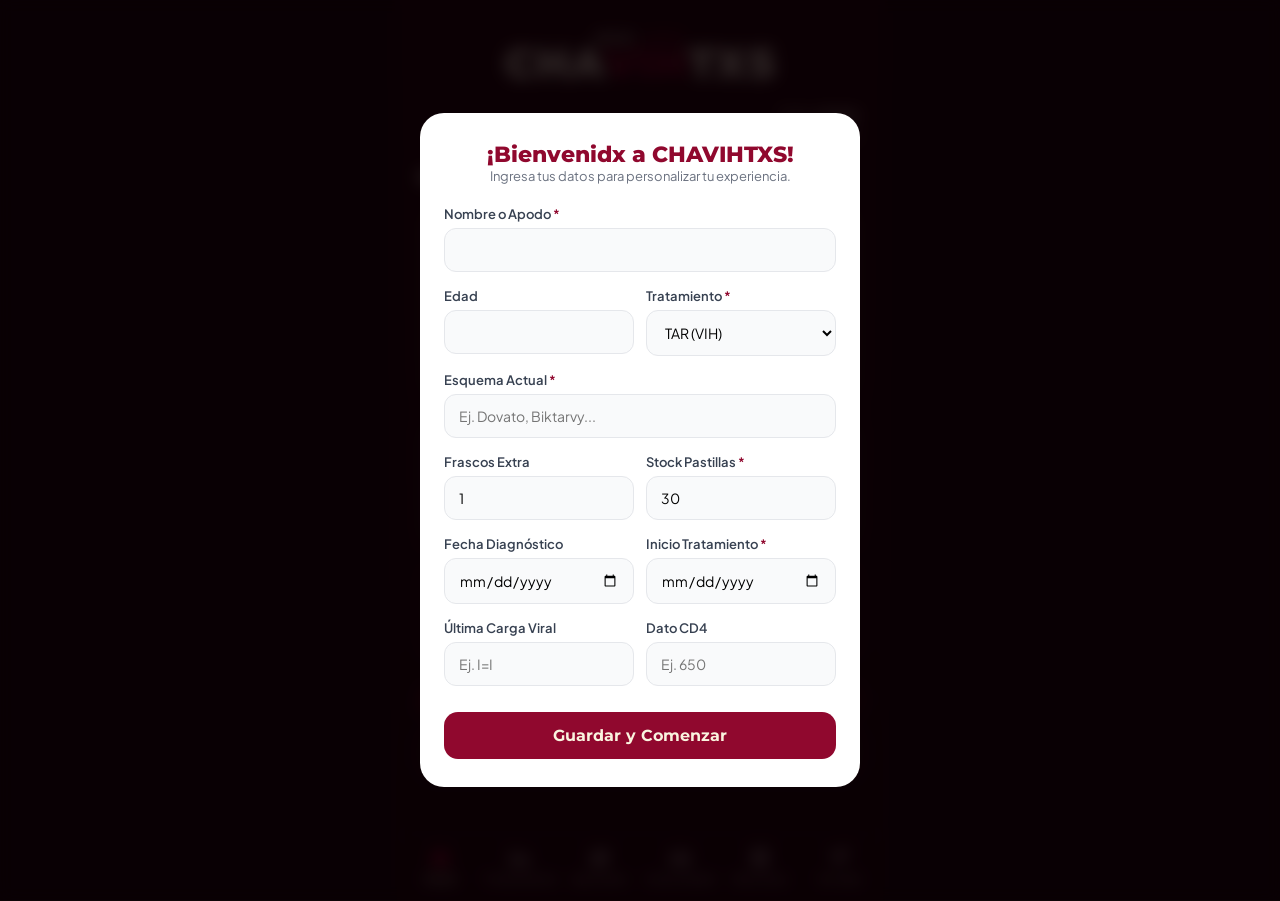
<file: index.html>
<!DOCTYPE html>
<html lang="es">
<head>
  <meta charset="UTF-8">
  <meta name="viewport" content="width=device-width, initial-scale=1.0, maximum-scale=1.0, user-scalable=no">
  <title>CHAVIHTXS - PWA</title>
  <meta name="theme-color" content="#120206">
  <link rel="manifest" href="manifest.json">
 
  <!-- Estilos e Iconos -->
  <link rel="preconnect" href="https://fonts.googleapis.com">
  <link rel="preconnect" href="https://fonts.gstatic.com" crossorigin>
  <link href="https://fonts.googleapis.com/css2?family=Montserrat:ital,wght@0,300;0,400;0,600;0,800;0,900;1,800&family=Plus+Jakarta+Sans:wght@400;500;600;700&display=swap" rel="stylesheet">
  <link rel="stylesheet" href="https://cdnjs.cloudflare.com/ajax/libs/font-awesome/6.5.1/css/all.min.css">
  <link rel="stylesheet" href="styles.css">
  <!-- Iconos para navegador e iOS -->
  <link rel="icon" type="image/png" sizes="192x192" href="icon-192.png">
  <link rel="apple-touch-icon" href="icon-192.png">
</head>
<body>

  <div id="app-container" style="position: relative;">

    <!-- HEADER INSTITUCIONAL (Fijo) -->
    <header class="brand-header">
      <div class="sub-brand"><span class="deo">DEO</span> <span class="arm">ARM</span></div>
      <div class="main-brand"><span class="cha">CHA</span><span class="vih">VIH</span><span class="txs">TXS</span></div>
    </header>

    <!-- MÓDULO 1: SALUD / INICIO -->
    <section id="view-module1" class="page-view active">
      <div class="user-greeting">
        Hola, <strong id="user-nickname-display">amiga</strong>.<br>
        Este es tu resumen de Salud hasta hoy.
      </div>

      <h1 class="section-title" id="treatment-title-display">MI TAR</h1>

      <div class="status-card">
        <div class="status-badge" id="status-badge">
          <i class="fa-solid fa-shield-halved"></i>
          <span id="status-badge-text">STATUS I=I</span>
        </div>
        <p class="status-description" id="status-desc-text">
          Carga viral Indetectable. ¡Indetectable es Igual a Intransmisible! Vas en excelente camino.
        </p>

        <div class="streak-bar">
          <span class="label"><i class="fa-solid fa-fire" style="color: #f59e0b;"></i> Racha:</span>
          <span class="val" id="streak-time-display">0 días</span>
        </div>
      </div>

      <!-- CONTENEDOR DE RESCATE DE RACHA (Oculto por defecto) -->
<div id="streak-rescue-container" style="display: none; margin-top: 20px;">
  <!-- Aquí se dibujará la viborita cuando se rompa la racha -->
</div>

      <div class="grid-two-cards">
        <div class="info-box">
          <div class="box-title">
            <span>Esquema Actual</span>
          <button class="btn-icon" onclick="promptUpdatePills()"><i class="fa-solid fa-pen"></i></button>
        </div>
        <div class="box-value" id="stock-count-display">30</div>
        <div class="box-unit" id="med-name-display">Pastillas en Stock</div>
      </div>

        <div class="info-box">
          <div class="box-title">
            <span>CD4</span>
            <button class="btn-icon" onclick="promptUpdateCD4()"><i class="fa-solid fa-pen"></i></button>
          </div>
          <div class="box-value" id="cd4-display">--</div>
          <div class="box-unit">cel/mm³</div>
        </div>
      </div>

      <div class="action-container">
        <button class="btn-dosis" id="btn-dosis" onclick="markDoseTaken()">
          <i class="fa-solid fa-check-circle" id="btn-dosis-text-icon"></i>
          <span id="btn-dosis-text">DOSIS LISTA</span>
        </button>
        <div class="action-legend">¿ya tomaste tu pastilla?</div>
      </div>

      <!-- PRÓXIMAS CITAS MÉDICAS -->
      <div class="flex-between" style="margin-bottom: 12px;">
        <div class="section-title" style="margin-bottom:0;"><i class="fa-solid fa-user-doctor" style="color: var(--cochineal);"></i> Próxima Cita Médica</div>
        <button class="btn-inv" style="padding: 6px 12px;" onclick="addMedicalAppointment()"><i class="fa-solid fa-plus"></i> Añadir</button>
      </div>
      <div class="card-box" id="medical-list-container">
        <p class="text-gray-12">No tienes citas médicas programadas.</p>
      </div>
    </section>

    <!-- MÓDULO 2: MI TRATAMIENTO -->
    <section id="view-module2" class="page-view">
      <div class="section-title"><i class="fa-solid fa-clock" style="color: var(--cochineal);"></i> Próxima toma</div>
      <div class="card-box">
        <div class="flex-between">
        <div>
          <div class="text-bold-16" id="mod2-med-name">Dovato</div>
          <div class="text-gray-12">Tomar 1 tableta diaria de TAR</div>
        </div>
        <div class="time-badge" onclick="editDoseTime()">
          <i class="fa-solid fa-pen" style="font-size: 11px;"></i>
          <span id="mod2-dose-time">09:00 AM</span>
        </div>
      </div>
      <button onclick="downloadDoseCalendarEvent()" class="btn-inv" style="width: 100%; margin-top: 14px; justify-content: center; gap: 8px;">
        <i class="fa-solid fa-calendar-plus" style="color: var(--cream);"></i> Sincronizar alarma diaria en mi calendario
      </button>
    </div>

      <div class="section-title"><i class="fa-solid fa-clipboard-question" style="color: var(--cochineal);"></i> Notas para tu consulta</div>
        <div class="card-box">
        <p class="text-gray-12" style="margin-bottom: 10px;">Apunta dudas o síntomas para tu médickx.</p>
  
  <!-- Campo de texto y botón añadir -->
      <div style="display: flex; gap: 8px; margin-bottom: 12px;">
        <input type="text" id="consultation-note-input" placeholder="Ej. Síntomas leves, dudas..." style="flex: 1; padding: 8px 10px; border-radius: 8px; border: 1px solid rgba(255,255,255,0.1); background: rgba(0,0,0,0.2); color: #fff;">
        <button class="btn-inv" onclick="addConsultationNote()" style="padding: 6px 12px;">
        <i class="fa-solid fa-plus"></i>
        </button>
  </div>

  <!-- Contenedor donde se listarán las notas con su bote de basura -->
  <div id="notes-list-container"></div>
</div>

      <div class="section-title"><i class="fa-solid fa-boxes-stacked" style="color: var(--cochineal);"></i> Inventario</div>
      <div class="card-box">
        <div class="inventory-stats">
          <div class="stat-item">
            <div class="stat-val" id="count-bottles">1</div>
            <div class="stat-lbl">Frasco(s) Extra</div>
          </div>
          <div class="stat-item">
            <div class="stat-val" id="count-pills">30</div>
            <div class="stat-lbl">Pastillas Frasco Actual</div>
          </div>
        </div>
        <div style="display: flex; gap: 10px;">
          <button class="btn-inv" onclick="addFullBottle()"><i class="fa-solid fa-plus"></i> +1 Frasco</button>
          <!-- Se asignó ID limpio para controlar el reset de pastillas vía JS -->
          <button class="btn-inv" id="btn-reset-pills"><i class="fa-solid fa-rotate-left"></i> Reset Pastillas</button>
        </div>

        <div class="alert-empty-bottle" id="empty-bottle-alert">
          <p class="alert-title"><i class="fa-solid fa-triangle-exclamation"></i> ¡Frasco sin pastillas!</p>
          <button class="btn-alert" onclick="openNewBottle()">Abrir nuevo frasco (30 pastillas)</button>
        </div>
      </div>

      <!-- CITAS DE RESURTIDO / RE-STOCK -->
      <div class="flex-between" style="margin-bottom: 12px;">
        <div class="section-title" style="margin-bottom:0;"><i class="fa-solid fa-truck-medical" style="color: var(--cochineal);"></i> Citas de Resurtido</div>
        <button class="btn-inv" style="padding: 6px 12px;" onclick="addRefillAppointment()"><i class="fa-solid fa-plus"></i> Añadir</button>
      </div>
      <div class="card-box" id="refill-list-container">
        <p class="text-gray-12">No tienes citas de resurtido registradas.</p>
      </div>

    <!-- === SECCIÓN DE TRATAMIENTOS TEMPORALES (RECETA) === -->
<div class="flex-between" style="margin-top: 24px; margin-bottom: 12px;">
  <div class="section-title" style="margin-bottom:0;"><i class="fa-solid fa-pills" style="color: var(--cochineal);"></i> Tratamientos Temporales</div>
  <button class="btn-inv" style="padding: 6px 12px;" onclick="openTempRecipeModal()">
    <i class="fa-solid fa-plus"></i> Añadir Tratamiento
  </button>
</div>

<!-- Contenedor donde se dibuja el calendario de días y pastillas -->
<div class="card-box" id="temp-recipe-calendar-container">
  <p class="text-gray-12">No hay tratamientos temporales activos.</p>
</div>

  </section>
    

    <!-- MÓDULO 3: APRENDER -->
    <section id="view-module3" class="page-view">
      <div class="section-title"><i class="fa-solid fa-graduation-cap" style="color: var(--cochineal);"></i> Espacio de Apoyo & Aprendizaje</div>
      <p class="text-gray-12" style="margin-bottom: 20px;">Información clara, sin estigmas y acompañada por nuestros personajes de apoyo.</p>
      
      <!-- BANNER A SITIO WEB COMPLETO EN MÓDULO APRENDER -->
      <a href="https://chavitxscontactoficial-dot.github.io/chavitxs-website/" target="_blank" class="card-link-banner">
        <div class="banner-icon-box">
        <i class="fa-solid fa-book-open-reader"></i>
        </div>
        <div class="banner-content">
        <div class="banner-title">MÁS INFORMACIÓN & GUÍAS</div>
        <div class="banner-sub">
        Visita nuestro sitio web oficial para consultar artículos, recursos completos y guías detalladas sin estigmas.
        </div>
        </div>
        <div class="banner-arrow">
        <i class="fa-solid fa-chevron-right"></i>
        </div>
      </a>

      <!-- SECCIÓN 1: DIAGNÓSTICO RECIENTE -->
      <div class="learn-category-card">
        <div class="mascot-header">
          <div class="mascot-avatar">🩺✨</div>
          <div>
            <h3 class="category-title">1. Diagnóstico Reciente</h3>
            <p class="category-sub">Un abrazo cálido y respuestas tranquilizadoras.</p>
          </div>
        </div>

        <details class="learn-item">
          <summary>¿Qué significa tener VIH?</summary>
          <p>Significa que el Virus de la Inmunodeficiencia Humana está en tu organismo. Sin embargo, con los medicamentos actuales (Tratamiento Antirretroviral / TAR), el virus se congela y no destruye tu sistema inmune. Es una condición de salud crónica perfectamente manejable, como la diabetes o la hipertensión.</p>
        </details>

        <details class="learn-item">
          <summary>¿Voy a morir?</summary>
          <p><strong>¡No!</strong> Gracias a la medicina moderna, tu esperanza y calidad de vida son exactamente iguales a las de cualquier persona sin VIH. Tomando tu tratamiento diariamente, vivirás una vida larga, sana y plena.</p>
        </details>

        <details class="learn-item">
          <summary>¿Puedo tener pareja?</summary>
          <p><strong>¡Por supuesto que sí!</strong> Puedes enamorarte, salir con quien quieras, tener relaciones placenteras y formar una familia. El VIH no define tu valor ni tu capacidad de amar.</p>
        </details>

        <details class="learn-item">
          <summary>¿Voy a poder trabajar?</summary>
          <p><strong>Sí, sin ninguna limitación.</strong> El VIH no afecta tus habilidades intelectuales ni físicas para desempeñarte en cualquier profesión, oficio o carrera laboral.</p>
        </details>

        <details class="learn-item">
          <summary>¿Tengo la obligación de compartir mi diagnóstico?</summary>
          <p><strong>¡Absolutamente no!</strong> Tu diagnóstico es tuyo, privado y personalísimo. Nadie tiene derecho a exigirte que lo reveles. Tú decides a quién se lo cuentas, cuándo se lo dices y bajo qué circunstancias. Tu privacidad es sagrada.</p>
        </details>
      </div>

      <!-- SECCIÓN 2: TRATAMIENTO -->
      <div class="learn-category-card">
        <div class="mascot-header">
          <div class="mascot-avatar">💊🛡️</div>
          <div>
            <h3 class="category-title">2. Mi Tratamiento</h3>
            <p class="category-sub">Tu escudo diario de protección.</p>
          </div>
        </div>

        <details class="learn-item">
          <summary>¿Qué pasa si olvido una dosis?</summary>
          <p>No te entres en pánico. Si te acordaste a las pocas horas, tómatela de inmediato. <strong>Pero ojo:</strong> si faltan <em>menos de 6 horas</em> para tu próxima dosis programada, es mejor saltarte la dosis olvidada y esperar la siguiente para no tomarlas tan juntas. ¡No te tomes dos pastillas al mismo tiempo! Si tienes dudas recurrentes, consúltalo con tu médico.</p>
        </details>

        <details class="learn-item">
          <summary>¿Qué significa ser Indetectable?</summary>
          <p>Significa que el tratamiento ha reducido la cantidad de virus en tu sangre a niveles tan bajos que las máquinas de laboratorio ya no lo detectan. El virus sigue controlado y no te hace daño.</p>
        </details>

        <details class="learn-item">
          <summary>¿Qué es I=I (U=U)?</summary>
          <p><strong>Indetectable = Intransmisible (Undetectable = Untransmittable).</strong> Es el hallazgo científico más importante: una persona con VIH en tratamiento que mantiene su carga viral indetectable durante más de 6 meses <strong>NO TRANSMITE EL VIRUS</strong> por vía sexual a sus parejas, incluso sin condón.</p>
        </details>
      </div>

      <!-- SECCIÓN 3: VIDA COTIDIANA -->
      <div class="learn-category-card">
        <div class="mascot-header">
          <div class="mascot-avatar">🌟🍓</div>
          <div>
            <h3 class="category-title">3. Vida Cotidiana</h3>
            <p class="category-sub">Tu día a día en equilibrio.</p>
          </div>
        </div>

        <details class="learn-item">
          <summary>🏠 Familiares: ¿Tengo que decirles?</summary>
          <p><strong>No, no tienes ninguna obligación de decirles si no quieres.</strong> Muchas veces existe miedo al juicio, al rechazo o a la preocupación excesiva. Tu salud emocional va primero. Si decides decírselo a mamá, papá o hijxs, hazlo cuando te sientas preparadx, en un entorno seguro y respaldadx por alguien de confianza. Si prefieres no decirles nunca, estás en tu total derecho de guardar tu privacidad.</p>
        </details>

        <details class="learn-item">
          <summary>🔥 Sexo</summary>
          <p>El sexo sigue siendo placentero y seguro. Gracias a I=I, PrEP y el condón, tienes todas las herramientas para disfrutar plenamente de tu vida sexual sin culpas ni miedos.</p>
        </details>

        <details class="learn-item">
          <summary>❤️ Relaciones</summary>
          <p>Tú decides cuándo y a quién compartirle tu diagnóstico. La honestidad en pareja abre conversaciones hermosas, pero tu diagnóstico es tu decisión privada.</p>
        </details>

        <details class="learn-item">
          <summary>🥗 Alimentación</summary>
          <p>No necesitas dietas milagrosas ni restrictivas. Comer balanceado (frutas, verduras, proteínas) ayuda a que tu cuerpo absorba mejor tus medicamentos y mantenga tus defensas fuertes.</p>
        </details>

        <details class="learn-item">
          <summary>🏋️ Ejercicio</summary>
          <p>La actividad física es excelente para reducir el estrés, mantener tu densidad ósea y fortalecer tu corazón. ¡Muévete como más te guste!</p>
        </details>

        <details class="learn-item">
          <summary>🍷 Alcohol</summary>
          <p>Un consumo ocasional y moderado de alcohol generalmente no interfiere con tu TAR. Sin embargo, evita los excesos porque podrías olvidar tomar tu pastilla a tiempo.</p>
        </details>

        <details class="learn-item">
          <summary>✈️ Viajes</summary>
          <p>¡Viaja a donde quieras! Solo recuerda llevar tus medicamentos en tu equipaje de mano con unos días extra de reserva por cualquier retraso de vuelo.</p>
        </details>
      </div>

      <!-- SECCIÓN 4: DERECHOS -->
      <div class="learn-category-card">
        <div class="mascot-header">
          <div class="mascot-avatar">⚖️✊</div>
          <div>
            <h3 class="category-title">4. Derechos & Justicia</h3>
            <p class="category-sub">Conoce las leyes que te respaldan en México.</p>
          </div>
        </div>

        <details class="learn-item">
          <summary>Derecho a la Atención Médica en México</summary>
          <p>En México, el acceso al Tratamiento Antirretroviral (TAR) y a tus estudios de Carga Viral / CD4 es <strong>totalmente gratuito y garantizado por ley</strong> a través del IMSS, ISSSTE o Centros Especializados como CLINICA CONDESA o CAPASITS.</p>
        </details>

        <details class="learn-item">
          <summary>Despidos y Pruebas de VIH en el Trabajo</summary>
          <p>Es <strong>totalmente ilegal</strong> que una empresa te exija una prueba de VIH para contratarte o que te despida por tu diagnóstico. La NOM-010-SSA2 respalda la confidencialidad de tu estado de salud laboral.</p>
        </details>

        <details class="learn-item">
          <summary>¿Cómo denunciar discriminación?</summary>
          <p>Si sufres discriminación o violaciones a tus derechos humanos, puedes acudir ante el <strong>CONAPRED</strong> (Consejo Nacional Para Prevenir La Discriminación) o las Comisiones de Derechos Humanos locales. ¡No estás solx!</p>
        </details>
      </div>
    </section>

    <!-- MÓDULO 4: COMUNIDAD -->
    <section id="view-module4" class="page-view">
      <div class="section-title">🤝 Comunidad</div>

      <!-- BOTÓN ESTELAR: VIHVITAS Y COLEANDO -->
      <div class="community-hero-card" onclick="openVihvitasAction()">
        <div class="hero-icon">❤️‍🔥</div>
        <div>
          <h2>VIHVITAS Y COLEANDO</h2>
          <p>Próximamente: chats, encuentros y redes de apoyo presenciales y virtuales. ¡No somos solo un diagnóstico!</p>
        </div>
        <div class="hero-arrow"><i class="fa-solid fa-chevron-right"></i></div>
      </div><br>
      
<!-- REDES SOCIALES -->
  <div class="section-title">
    <i class="fa-solid fa-share-nodes" style="color: var(--cochineal);"></i> Redes y Espacios
  </div>
  <p class="text-gray-12" style="margin-bottom: 14px;">
    Sigue nuestras redes oficiales, entérate de eventos y conéctate con la red.
  </p>

  <div class="social-grid">
    <a href="https://www.facebook.com/profile.php?id=61594151217299&locale=es_LA" target="_blank" rel="noopener noreferrer" class="social-btn">
      <i class="fa-brands fa-facebook-f" style="color: #1877F2;"></i>
      <span>Facebook</span>
    </a>

    <a href="https://www.instagram.com/_chavitxs_/" target="_blank" rel="noopener noreferrer" class="social-btn">
      <i class="fa-brands fa-instagram" style="color: #E4405F;"></i>
      <span>Instagram</span>
    </a>

    <a href="https://www.tiktok.com/@chavitxs4?_r=1&_t=ZS-99bfNXvI7vB" target="_blank" rel="noopener noreferrer" class="social-btn">
      <i class="fa-brands fa-tiktok" style="color: var(--cream);"></i>
      <span>TikTok</span>
    </a>

    <a href="https://x.com/CHAVITXS" target="_blank" rel="noopener noreferrer" class="social-btn">
      <i class="fa-brands fa-x-twitter" style="color: var(--cream);"></i>
      <span>X (Twitter)</span>
    </a>

    <a href="https://chavitxscontactoficial-dot.github.io/chavitxs-website/" target="_blank" rel="noopener noreferrer" class="social-btn full-width">
      <i class="fa-solid fa-globe" style="color: var(--cochineal);"></i>
      <span>Sitio Web Oficial</span>
    </a>
  </div>
    </section>

    <!-- MÓDULO 5: RECURSOS & DIRECTORIO -->
    <section id="view-module5" class="page-view">
      <div class="section-title">📚 Recursos & Directorio</div>

      <!-- TARJETA ESPECIAL: PREP A DOMICILIO CON VIHVE LIBRE -->

      <a href="prep.html" class="card-box prep-card" style="text-decoration: none; display: block;">
        <div class="flex-between" style="align-items: center;">
          <div style="display: flex; align-items: center; gap: 14px;">
            <div class="prep-icon-badge">
              <i class="fa-solid fa-pills"></i>
            </div>
            <div>
              <div class="text-bold-16" style="color: var(--cream);">PrEP a Domicilio</div>
              <div class="text-gray-12" style="margin-top: 2px;">
                Solicita tu tratamiento preventivo en alianza con <strong>VIHVE LIBRE</strong>.
              </div>
            </div>
          </div>
          <i class="fa-solid fa-chevron-right" style="color: var(--cochineal); font-size: 14px;"></i>
        </div>
      </a>

      <!-- 1. DIRECTORIO MÉDICO & INSTITUCIONAL -->
      <div class="learn-category-card">
        <div class="mascot-header">
          <div class="mascot-avatar">🏥</div>
          <div>
            <h3 class="category-title">1. Directorio Oficial</h3>
            <p class="category-sub">Unidades especializadas de atención pública en México.</p>
          </div>
        </div>

        <details class="learn-item">
          <summary>CAPASITS (Centros Ambulatorios)</summary>
          <p>Unidades especializadas de la Secretaría de Salud que brindan atención médica, infectológica, psicológica, nutricional y entrega gratuita de TAR de manera confidencial.
              <a href="https://www.google.com/maps/search/capasits/@19.4264488,-98.8632203,10z?entry=ttu&g_ep=EgoyMDI2MDkwMi4wIKXMDSoASAFQAw%3D%3D" target="_blank" class="btn-mapa">VER EN MAPA</a>
          </p>
        </details>

        <details class="learn-item">
          <summary>SAIH (Servicios de Atención Integral)</summary>
          <p>Módulos de atención integral implementados en hospitales generales y regionales para el seguimiento clínico de pacientes con VIH.
          </p>
        </details>

        <details class="learn-item">
          <summary>Clínicas y Hospitales IMSS / ISSSTE</summary>
          <p>Clínicas del Instituto Mexicano del Seguro Social y del ISSSTE que cuentan con áreas de infectología y abasto de medicamentos antirretrovirales para derechohabientes.
            <a href="https://imssbienestar.gob.mx/02_ubica_clinica.html" target="_blank" class="btn-mapa">BUSCAR</a>
          </p>
        </details>

        <details class="learn-item">
          <summary>Organizaciones Civiles (Vive Libre y más)</summary>
          <p>Redes aliadas como <strong>Vive Libre</strong>, Fundación Mexicana para la Lucha contra el Sida, y espacios comunitarios que ofrecen acompañamiento humano y pruebas gratuitas.
          <a href="" target="_blank" class="btn-mapa">Chavitxs</a>
          <a href="https://www.vihvelibre.org/" target="_blank" class="btn-mapa">VIHVE LIBRE</a>
          <a href="https://www.fundasida.mx/" target="_blank" class="btn-mapa">FUNDASIDA</a>
          <a href="https://www.casadelasal.org.mx/" target="_blank" class="btn-mapa">Casa de la Sal</a>
          <a href="https://redpvvs.org.mx/inicio/" target="_blank" class="btn-mapa">Red de PVVS</a>
          <a href="https://mexicovivo.org/nosotros/" target="_blank" class="btn-mapa">México Vivo</a>
        </p>
        </details>
      </div>

      <!-- 2. PROGRAMAS DE PREVENCIÓN -->
      <div class="learn-category-card">
        <div class="mascot-header">
          <div class="mascot-avatar">🛡️</div>
          <div>
            <h3 class="category-title">2. Programas & Prevención</h3>
            <p class="category-sub">Puedes acercarte a tu clinica IMSS o a cualquiera de las sedes de las organizaciones civiles para solicitarlas.</p>
          </div>
        </div>

        <details class="learn-item">
          <summary>PrEP (Profilaxis Pre-Exposición)</summary>
          <p>Medicamento tomado antes de tener relaciones sexuales para prevenir de forma altamente efectiva la adquisición del VIH.</p>
        </details>

        <details class="learn-item">
          <summary>PEP (Profilaxis Post-Exposición)</summary>
          <p>Tratamiento de emergencia de 28 días que se debe iniciar idealmente dentro de las primeras 72 horas posteriores a una posible exposición al virus.</p>
        </details>

        <details class="learn-item">
          <summary>Condones & Métodos de Barrera</summary>
          <p>Distribución de preservativos internos y externos gratuitos o accesibles en clínicas, clínicas de salud sexual y organizaciones comunitarias.</p>
        </details>

        <details class="learn-item">
          <summary>Lubricantes Base Agua</summary>
          <p>Insumo fundamental para el cuidado de los tejidos, la comodidad y la prevención de microlesiones durante las prácticas sexuales.</p>
        </details>

        <details class="learn-item">
          <summary>Pruebas Rápidas de VIH</summary>
          <p>Tamizajes seguros en sangre o fluido oral con resultados listos en menos de 20 minutos, disponibles en CAPASITS y asociaciones civiles.</p>
        </details>
      </div>

      <!-- 3. AYUDAS & APOYOS SOCIALES -->
      <div class="learn-category-card">
        <div class="mascot-header">
          <div class="mascot-avatar">🤝</div>
          <div>
            <h3 class="category-title">3. Ayudas & Redes de Apoyo</h3>
            <p class="category-sub">Soporte alimentario, legal y comunitario.</p>
          </div>
        </div>

        <details class="learn-item">
          <summary>Bancos de Alimentos</summary>
          <p>Redes de asistencia alimentaria comunitaria orientadas a apoyar a personas en situaciones económicas vulnerables o durante procesos clínicos complejos.</p>
          <a href="http://google.com/maps/search/bancos+de+comida/@19.3125048,-98.9878777,13z/data=!3m1!4b1?entry=ttu&g_ep=EgoyMDI2MDkwNi4wIKXMDSoASAFQAw%3D%3D" target="_blank" class="btn-mapa">Ver en Mapa</a>

        </details>

        <details class="learn-item">
          <summary>Apoyos Económicos y Sociales</summary>
          <p>Programas gubernamentales locales o subsidios de fundaciones destinados a transporte médico y necesidades prioritarias.</p>
          <a href="" target="_blank" class="btn-mapa">Proximamente (en proceso de colaboración)</a>
        </details>

        <details class="learn-item">
          <summary>Asesoría Legal (Derechos Humanos)</summary>
          <p>Acompañamiento jurídico gratuito ante casos de discriminación laboral, negativa de atención médica o violación a la confidencialidad.</p>
                  <a href="" target="_blank" class="btn-mapa">Proximamente (en proceso de colaboración)</a>
        </details>

        <details class="learn-item">
          <summary>Refugios y Casas de Transito</summary>
          <p>Espacios seguros de acogida temporal para personas en situaciones de vulnerabilidad extrema, violencia intrafamiliar o desplazamiento.</p>
                  <a href="" target="_blank" class="btn-mapa">Proximamente (en proceso de colaboración)</a>
        </details>

        <details class="learn-item">
          <summary>Organizaciones Comunitarias</summary>
          <p>Colectivos de pares, redes de apoyo mutuo y activismo local que fomentan el tejido social, la cultura de derechos y la autonomía.</p>
                  <a href="" target="_blank" class="btn-mapa">Proximamente (en proceso de colaboración)</a>
        </details>
      </div>
    </section>


    <!-- MÓDULO 6: MI VIDA -->
    <section id="view-module6" class="page-view">
      <div class="section-title">🌱 Mi Vida</div>
      <!-- Hero Card: El mensaje central -->
      <div class="life-hero-card">
        <div class="life-hero-tag">Perspectiva Integral</div>
        <h2 class="life-hero-title">El VIH es solo una parte de tu vida.</h2>
        <p class="life-hero-desc">Tu diagnóstico no define tu valor, tus capacidades ni tus sueños. Aquí cultivamos todo lo demás que hace quien eres.</p>
      </div>

      <!-- Cita o reflexión -->
      <div class="life-quote-box">
        "No se trata de minimizar lo médico, sino de darle el tamaño correcto para que todo lo demás —tus metas, tus afectos y tus proyectos— tenga el espacio que merece."
      </div>

      <!-- Grid de Áreas de Vida -->
      <div class="life-grid">
        <div class="life-card">
          <div class="life-card-icon">👥</div>
          <div class="life-card-title">Relaciones</div>
          <div class="life-card-sub">Vínculos sanos, familia y amistades que suman.</div>
        </div>

        <div class="life-card">
          <div class="life-card-icon">❤️</div>
          <div class="life-card-title">Parejas</div>
          <div class="life-card-sub">Amor, acuerdos, indetectabilidad = intransmisible (I=I).</div>
        </div>

        <div class="life-card">
          <div class="life-card-icon">🔥</div>
          <div class="life-card-title">Sexualidad</div>
          <div class="life-card-sub">Placer libre de culpa, autoconocimiento y cuidado.</div>
        </div>

        <div class="life-card">
          <div class="life-card-icon">🪞</div>
          <div class="life-card-title">Autoestima</div>
          <div class="life-card-sub">Reconocimiento propio más allá del estigma.</div>
        </div>

        <div class="life-card">
          <div class="life-card-icon">💼</div>
          <div class="life-card-title">Trabajo</div>
          <div class="life-card-sub">Desarrollo profesional y metas laborales.</div>
        </div>

        <div class="life-card">
          <div class="life-card-icon">📚</div>
          <div class="life-card-title">Estudios</div>
          <div class="life-card-sub">Formación académica y crecimiento constante.</div>
        </div>

        <div class="life-card">
          <div class="life-card-icon">🎯</div>
          <div class="life-card-title">Metas personales</div>
          <div class="life-card-sub">Proyección a futuro y ambiciones de vida.</div>
        </div>

        <div class="life-card">
          <div class="life-card-icon">💡</div>
          <div class="life-card-title">Proyectos</div>
          <div class="life-card-sub">Creación, marca personal, escritura y diseño.</div>
        </div>
      </div>

      <!-- Sección de Bienestar Global -->
      <div class="status-card" style="align-items: flex-start; text-align: left;">
        <div class="text-bold-16" style="margin-bottom: 6px; color: var(--cream);">🧘 Bienestar Integral</div>
        <p class="text-gray-12" style="line-height: 1.5;">
          Cuidar de tu salud física (incluyendo tu tratamiento) es el cimiento, pero tu salud mental, emocional y tus pasiones son lo que construyen la casa.
        </p>
      </div>
    </section>

    <!-- BARRA DE NAVEGACIÓN INFERIOR -->
    <nav class="bottom-nav">
      <button class="nav-item active" data-target="view-module1" onclick="navigateTo('view-module1', this)">
        <i class="fa-solid fa-house"></i>
        <span>Inicio</span>
      </button>
      <button class="nav-item" data-target="view-module2" onclick="navigateTo('view-module2', this)">
        <i class="fa-solid fa-pills"></i>
        <span>Tratamiento</span>
      </button>
      <button class="nav-item" data-target="view-module3" onclick="navigateTo('view-module3', this)">
        <i class="fa-solid fa-graduation-cap"></i>
        <span>Aprender</span>
      </button>
      <button class="nav-item" data-target="view-module4" onclick="navigateTo('view-module4', this)">
        <i class="fa-solid fa-people-group"></i>
        <span>Comunidad</span>
      </button>
      <button class="nav-item" data-target="view-module5" onclick="navigateTo('view-module5', this)">
        <i class="fa-solid fa-book-medical"></i>
        <span>Recursos</span>
      </button>
      <button class="nav-item" data-target="view-module6" onclick="navigateTo('view-module6', this)">
        <i class="fa-solid fa-seedling"></i>
        <span>Mi vida</span>
      </button>
    </nav>

  </div>
<!-- MODAL PARA CREAR / EDITAR RECETA DE TRATAMIENTO TEMPORAL -->
<div id="temp-recipe-modal" style="position: fixed; top: 0; left: 0; width: 100vw; height: 100vh; background: rgba(0,0,0,0.85); display: none; align-items: center; justify-content: center; z-index: 99999; padding: 16px; overflow-y: auto;">
  <div style="background: #1f060d; border: 1px solid rgba(250, 244, 223, 0.15); padding: 20px; border-radius: 20px; width: 100%; max-width: 440px; max-height: 90vh; overflow-y: auto; margin: auto;">
  <h3 style="font-size: 18px; margin-bottom: 14px; color: #faf4df; font-family: var(--font-title, sans-serif);">Receta de Tratamiento Temporal</h3>
    
    <form id="temp-recipe-form" onsubmit="handleTempRecipeSubmit(event)">
      
      <!-- Fechas y Duración -->
      <div style="display: grid; grid-template-columns: 1fr 1fr; gap: 10px; margin-bottom: 12px;">
        <div>
          <label style="font-size: 11px; color: #a39397; display: block; margin-bottom: 4px;">Fecha de Inicio</label>
          <input type="date" id="recipe-start-date" required style="width: 100%; padding: 8px; border-radius: 8px; background: #121214; color: #fff; border: 1px solid #333; font-size: 12px;">
        </div>
        <div>
          <label style="font-size: 11px; color: #a39397; display: block; margin-bottom: 4px;">Duración (Días en receta)</label>
          <input type="number" id="recipe-duration" min="1" max="90" required placeholder="Ej: 15" style="width: 100%; padding: 8px; border-radius: 8px; background: #121214; color: #fff; border: 1px solid #333; font-size: 12px;">
        </div>
      </div>

      <hr style="border: 0; border-top: 1px solid rgba(255,255,255,0.1); margin: 14px 0;">

      <!-- Contenedor dinámico de medicamentos -->
      <div id="medicines-dynamic-list">
        <!-- Las filas de medicamentos se inyectan aquí con JS -->
      </div>

      <!-- Botón para añadir otro medicamento en la misma receta -->
      <button type="button" onclick="addMedicineRow()" style="width: 100%; padding: 10px; border-radius: 8px; background: rgba(255,255,255,0.05); color: #faf4df; border: 1px dashed rgba(250,244,223,0.3); font-size: 12px; font-weight: bold; cursor: pointer; margin-bottom: 16px;">
        <i class="fa-solid fa-plus"></i> Añadir otro medicamento
      </button>

      <!-- Botones de acción del modal -->
      <div style="display: flex; gap: 10px;">
        <button type="button" onclick="closeTempRecipeModal()" style="flex: 1; padding: 12px; border-radius: 10px; background: #333; color: #fff; border: none; font-weight: bold; cursor: pointer;">Cancelar</button>
        <button type="submit" style="flex: 1; padding: 12px; border-radius: 10px; background: #90082e; color: #faf4df; border: none; font-weight: bold; cursor: pointer;">Guardar Receta</button>
      </div>
    </form>
  </div>
</div>

<!-- MODAL DE CONCLUSIÓN Y LIMPIEZA -->
<div id="temp-conclusion-modal" style="position: fixed; top: 0; left: 0; width: 100%; height: 100%; background: rgba(0,0,0,0.85); display: none; align-items: center; justify-content: center; z-index: 10000; padding: 20px;">
  <div style="background: #1f060d; border: 1px solid rgba(250, 244, 223, 0.2); padding: 24px; border-radius: 20px; width: 100%; max-width: 380px; text-align: center;">
    <i class="fa-solid fa-circle-check" style="font-size: 40px; color: #34d399; margin-bottom: 12px;"></i>
    <h3 style="font-size: 18px; margin-bottom: 8px; color: #faf4df; font-family: var(--font-title, sans-serif);">¡Tratamiento Concluido!</h3>
    <p style="font-size: 13px; color: #a39397; margin-bottom: 20px; line-height: 1.4;">Tu tratamiento ha concluido, ¿necesitas añadir algo más o modificar la receta?</p>
    
    <div style="display: flex; flex-direction: column; gap: 10px;">
      <button onclick="extendOrEditRecipe()" style="padding: 12px; border-radius: 10px; background: rgba(255,255,255,0.08); color: #faf4df; border: 1px solid rgba(250,244,223,0.2); font-weight: bold; cursor: pointer;">Sí, necesito añadir / editar</button>
      <button onclick="confirmDeleteRecipe()" style="padding: 12px; border-radius: 10px; background: #90082e; color: #faf4df; border: none; font-weight: bold; cursor: pointer;">No, eliminar tratamiento temporal</button>
    </div>
  </div>
</div>
  <!-- MODAL DE FORMULARIO INICIAL (ONBOARDING) -->
  <div class="modal-overlay" id="onboarding-modal">
    <div class="onboarding-card">
      <h2>¡Bienvenidx a CHAVIHTXS!</h2>
      <p class="subtitle">Ingresa tus datos para personalizar tu experiencia.</p>

      <form id="onboarding-form" onsubmit="handleOnboardingSubmit(event)">
        <div class="form-group">
          <label>Nombre o Apodo <span class="req">*</span></label>
          <input type="text" id="input-nickname" required>
        </div>
        <div class="form-row">
          <div class="form-group">
            <label>Edad</label>
            <input type="number" id="input-age" min="1" max="120">
          </div>
          <div class="form-group">
            <label>Tratamiento <span class="req">*</span></label>
            <select id="input-treatment" required>
              <option value="TAR">TAR (VIH)</option>
              <option value="PREP">PrEP</option>
              <option value="PEP">PEP</option>
            </select>
          </div>
        </div>
        <div class="form-group">
          <label>Esquema Actual <span class="req">*</span></label>
          <input type="text" id="input-med-name" placeholder="Ej. Dovato, Biktarvy..." required>
        </div>
        <div class="form-row">
          <div class="form-group">
            <label>Frascos Extra</label>
            <input type="number" id="input-extra-bottles" value="1">
          </div>
          <div class="form-group">
            <label>Stock Pastillas <span class="req">*</span></label>
            <input type="number" id="input-current-stock" value="30" required>
          </div>
        </div>
        <div class="form-row">
          <div class="form-group">
            <label>Fecha Diagnóstico</label>
            <input type="date" id="input-diagnosis-date">
          </div>
          <div class="form-group">
            <label>Inicio Tratamiento <span class="req">*</span></label>
            <input type="date" id="input-start-date" required>
          </div>
        </div>
        <div class="form-row">
          <div class="form-group">
            <label>Última Carga Viral</label>
            <input type="text" id="input-viral-load" placeholder="Ej. I=I">
          </div>
          <div class="form-group">
            <label>Dato CD4</label>
            <input type="number" id="input-cd4" placeholder="Ej. 650">
          </div>
        </div>
        <button type="submit" class="btn-submit">Guardar y Comenzar</button>
      </form>
    </div>

  </div>
  <script src="minigames.js"></script>
  <script src="app.js"></script>
  <script>
  if ('serviceWorker' in navigator) {
    window.addEventListener('load', () => {
      navigator.serviceWorker.register('./sw.js')
        .then(reg => console.log('Service Worker registrado con éxito:', reg.scope))
        .catch(err => console.log('Error al registrar el Service Worker:', err));
    });
  }
</script>
</body>
</html>
</file>
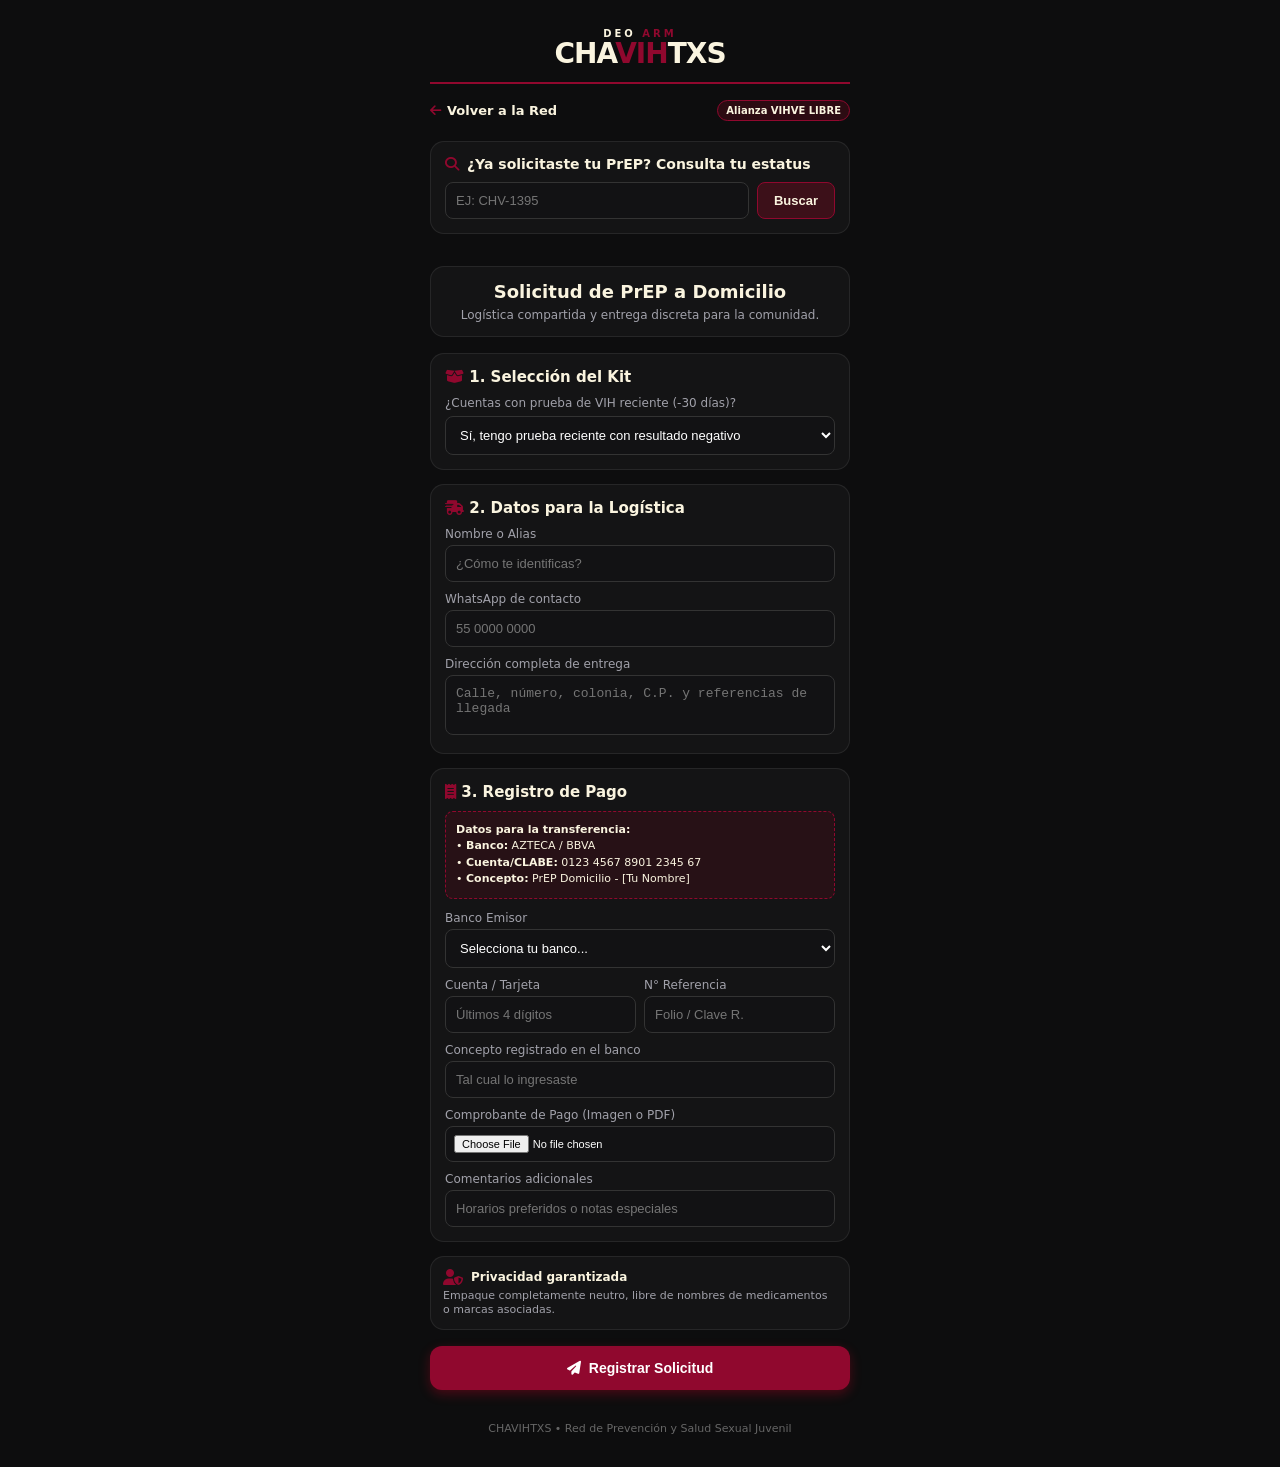
<file: prep.html>
<!DOCTYPE html>
<html lang="es">
<head>
  <meta charset="UTF-8">
  <meta name="viewport" content="width=device-width, initial-scale=1.0">
  <title>PrEP a Domicilio • CHAVIHTXS × VIHVE LIBRE</title>
  
  <link rel="stylesheet" href="https://cdnjs.cloudflare.com/ajax/libs/font-awesome/6.4.0/css/all.min.css">
  <link rel="stylesheet" href="styles.css">
</head>
<body style="background-color: var(--bg-color, #0d0d0e); color: var(--cream, #fff8f0); padding: 16px; margin: 0; font-family: system-ui, -apple-system, sans-serif;">

  <div style="max-width: 420px; margin: 0 auto; display: flex; flex-direction: column; gap: 16px;">

    <!-- CABECERA RED PRINCIPAL CHAVIHTXS -->
    <div style="text-align: center; padding: 12px 0; border-bottom: 2px solid var(--cochineal, #D90429);">
      <div style="font-size: 10px; font-weight: 800; letter-spacing: 3px; text-transform: uppercase;">
        <span style="color: var(--cream, #fff8f0);">DEO</span> <span style="color: var(--cochineal, #D90429);">ARM</span>
      </div>
      <div style="font-size: 28px; font-weight: 900; letter-spacing: -1px; color: var(--cream, #fff8f0); line-height: 1.1;">
        CHA<span style="color: var(--cochineal, #D90429);">VIH</span>TXS
      </div>
    </div>

    <!-- NAVEGACIÓN Y ALIANZA -->
    <div style="display: flex; align-items: center; justify-content: space-between; padding-bottom: 4px;">
      <a href="index.html" style="color: var(--cream, #fff8f0); font-size: 13px; text-decoration: none; display: flex; align-items: center; gap: 6px; font-weight: 600;">
        <i class="fa-solid fa-arrow-left" style="color: var(--cochineal, #D90429);"></i>
        <span>Volver a la Red</span>
      </a>
      <span style="font-size: 10px; font-weight: bold; background: rgba(217, 4, 41, 0.15); border: 1px solid var(--cochineal, #D90429); padding: 4px 8px; border-radius: 12px; color: var(--cream, #fff8f0);">
        Alianza <strong>VIHVE LIBRE</strong>
      </span>
    </div>

    <!-- SECCIÓN DE CONSULTA DE ESTATUS -->
<div style="background: rgba(255, 255, 255, 0.03); border: 1px solid rgba(255, 255, 255, 0.08); padding: 14px; border-radius: 14px; margin-bottom: 16px;">
  <div style="font-size: 14px; font-weight: 700; color: var(--cream, #fff8f0); margin-bottom: 8px; display: flex; align-items: center; gap: 8px;">
    <i class="fa-solid fa-magnifying-glass" style="color: var(--cochineal, #D90429);"></i>
    <span>¿Ya solicitaste tu PrEP? Consulta tu estatus</span>
  </div>
  
  <div style="display: flex; gap: 8px; margin-top: 10px;">
    <input type="text" id="input-folio-buscar" placeholder="Ej: CHV-1395" style="flex: 1; padding: 10px; border-radius: 8px; background: #121214; color: #fff; border: 1px solid #333; font-size: 13px; text-transform: uppercase;">
    <button type="button" id="btn-buscar-folio" style="background: rgba(217, 4, 41, 0.2); color: var(--cream, #fff8f0); border: 1px solid var(--cochineal, #D90429); border-radius: 8px; padding: 0 16px; font-size: 13px; font-weight: bold; cursor: pointer;">
      Buscar
    </button>
  </div>

  <!-- TARJETA DE RESULTADO -->
  <div id="resultado-busqueda" style="display: none; margin-top: 12px; padding: 12px; border-radius: 10px; background: #121214; border: 1px solid #222;">
    <!-- Aquí se insertará dinámicamente el resultado con JS -->
  </div>
</div>

    <!-- TÍTULO DE LA SECCIÓN -->
    <div style="background: rgba(255, 255, 255, 0.03); border: 1px solid rgba(255, 255, 255, 0.08); padding: 14px; border-radius: 14px; text-align: center;">
      <h1 style="font-size: 18px; font-weight: bold; margin: 0 0 6px 0; color: var(--cream, #fff8f0);">Solicitud de PrEP a Domicilio</h1>
      <p class="text-gray-12" style="font-size: 12px; margin: 0; color: #a1a1aa;">Logística compartida y entrega discreta para la comunidad.</p>
    </div>

    <form id="prep-order-form">
      
      <!-- PASO 1: KIT -->
      <div class="card-box" style="background: rgba(255, 255, 255, 0.03); border: 1px solid rgba(255, 255, 255, 0.08); padding: 14px; border-radius: 14px; margin-bottom: 14px;">
        <div class="text-bold-16" style="margin-bottom: 10px; color: var(--cream, #fff8f0); font-size: 15px; font-weight: 700;">
          <i class="fa-solid fa-box-open" style="color: var(--cochineal, #D90429);"></i> 1. Selección del Kit
        </div>
        
        <label style="display: block; font-size: 12px; margin-bottom: 6px; color: #a1a1aa;">¿Cuentas con prueba de VIH reciente (-30 días)?</label>
        <select class="form-input" style="width: 100%; box-sizing: border-box; padding: 10px; border-radius: 8px; background: #121214; color: #fff; border: 1px solid #333; font-size: 13px;">
          <option value="si">Sí, tengo prueba reciente con resultado negativo</option>
          <option value="no">No, incluir kit con prueba rápida de detección</option>
        </select>
      </div>

      <!-- PASO 2: LOGÍSTICA DE ENVÍO -->
      <div class="card-box" style="background: rgba(255, 255, 255, 0.03); border: 1px solid rgba(255, 255, 255, 0.08); padding: 14px; border-radius: 14px; margin-bottom: 14px;">
        <div class="text-bold-16" style="margin-bottom: 10px; color: var(--cream, #fff8f0); font-size: 15px; font-weight: 700;">
          <i class="fa-solid fa-truck-fast" style="color: var(--cochineal, #D90429);"></i> 2. Datos para la Logística
        </div>

        <div style="margin-bottom: 10px;">
          <label style="font-size: 12px; display: block; margin-bottom: 4px; color: #a1a1aa;">Nombre o Alias</label>
          <input type="text" id="nombre" placeholder="¿Cómo te identificas?" required class="form-input" style="width: 100%; box-sizing: border-box; padding: 10px; border-radius: 8px; background: #121214; color: #fff; border: 1px solid #333; font-size: 13px;">
        </div>

        <div style="margin-bottom: 10px;">
          <label style="font-size: 12px; display: block; margin-bottom: 4px; color: #a1a1aa;">WhatsApp de contacto</label>
          <input type="tel" id="telefono" placeholder="55 0000 0000" required class="form-input" style="width: 100%; box-sizing: border-box; padding: 10px; border-radius: 8px; background: #121214; color: #fff; border: 1px solid #333; font-size: 13px;">
        </div>

        <div>
          <label style="font-size: 12px; display: block; margin-bottom: 4px; color: #a1a1aa;">Dirección completa de entrega</label>
          <textarea id="direccion" placeholder="Calle, número, colonia, C.P. y referencias de llegada" required class="form-input" style="width: 100%; box-sizing: border-box; padding: 10px; border-radius: 8px; background: #121214; color: #fff; border: 1px solid #333; height: 60px; resize: none; font-size: 13px;"></textarea>
        </div>
      </div>

      <!-- PASO 3: REGISTRO DE PAGO (LISTA DE BANCOS) -->
      <div class="card-box" style="background: rgba(255, 255, 255, 0.03); border: 1px solid rgba(255, 255, 255, 0.08); padding: 14px; border-radius: 14px; margin-bottom: 14px;">
        <div class="text-bold-16" style="margin-bottom: 10px; color: var(--cream, #fff8f0); font-size: 15px; font-weight: 700;">
          <i class="fa-solid fa-receipt" style="color: var(--cochineal, #D90429);"></i> 3. Registro de Pago
        </div>

        <!-- Ficha de transferencia -->
        <div style="background: rgba(217, 4, 41, 0.1); border: 1px dashed var(--cochineal, #D90429); padding: 10px; border-radius: 8px; margin-bottom: 12px; font-size: 11px; line-height: 1.5;">
          <strong>Datos para la transferencia:</strong><br>
          • <strong>Banco:</strong> AZTECA / BBVA<br>
          • <strong>Cuenta/CLABE:</strong> 0123 4567 8901 2345 67<br>
          • <strong>Concepto:</strong> PrEP Domicilio - [Tu Nombre]
        </div>

        <!-- LISTA DESPLEGABLE DE BANCOS -->
        <div style="margin-bottom: 10px;">
          <label style="font-size: 12px; display: block; margin-bottom: 4px; color: #a1a1aa;">Banco Emisor</label>
          <select id="banco" required class="form-input" style="width: 100%; box-sizing: border-box; padding: 10px; border-radius: 8px; background: #121214; color: #fff; border: 1px solid #333; font-size: 13px;">
            <option value="" disabled selected>Selecciona tu banco...</option>
            <option value="BBVA">BBVA México</option>
            <option value="Nu">Nu Mexico (Mercado Pago / STP)</option>
            <option value="Banamex">Citibanamex</option>
            <option value="Santander">Santander</option>
            <option value="Banorte">Banorte</option>
            <option value="HSBC">HSBC</option>
            <option value="Stori">Stori / Klar / Spin</option>
            <option value="MercadoPago">Mercado Pago</option>
            <option value="Scotiabank">Scotiabank</option>
            <option value="Banco Azteca">Banco Azteca</option>
            <option value="Otro">Otro Banco / Sofipo</option>
          </select>
        </div>

        <div style="display: grid; grid-template-columns: 1fr 1fr; gap: 8px; margin-bottom: 10px;">
          <div>
            <label style="font-size: 12px; display: block; margin-bottom: 4px; color: #a1a1aa;">Cuenta / Tarjeta</label>
            <input type="text" id="cuenta" placeholder="Últimos 4 dígitos" required class="form-input" style="width: 100%; box-sizing: border-box; padding: 10px; border-radius: 8px; background: #121214; color: #fff; border: 1px solid #333; font-size: 13px;">
          </div>
          <div>
            <label style="font-size: 12px; display: block; margin-bottom: 4px; color: #a1a1aa;">N° Referencia</label>
            <input type="text" id="referencia" placeholder="Folio / Clave R." required class="form-input" style="width: 100%; box-sizing: border-box; padding: 10px; border-radius: 8px; background: #121214; color: #fff; border: 1px solid #333; font-size: 13px;">
          </div>
        </div>

        <div style="margin-bottom: 10px;">
          <label style="font-size: 12px; display: block; margin-bottom: 4px; color: #a1a1aa;">Concepto registrado en el banco</label>
          <input type="text" id="concepto" placeholder="Tal cual lo ingresaste" required class="form-input" style="width: 100%; box-sizing: border-box; padding: 10px; border-radius: 8px; background: #121214; color: #fff; border: 1px solid #333; font-size: 13px;">
        </div>

        <div style="margin-bottom: 10px;">
          <label style="font-size: 12px; display: block; margin-bottom: 4px; color: #a1a1aa;">Comprobante de Pago (Imagen o PDF)</label>
          <input type="file" id="comprobante" accept="image/*,.pdf" required class="form-input" style="width: 100%; box-sizing: border-box; padding: 8px; border-radius: 8px; background: #121214; color: #fff; border: 1px solid #333; font-size: 11px;">
        </div>

        <div>
          <label style="font-size: 12px; display: block; margin-bottom: 4px; color: #a1a1aa;">Comentarios adicionales</label>
          <input type="text" id="comentarios" placeholder="Horarios preferidos o notas especiales" class="form-input" style="width: 100%; box-sizing: border-box; padding: 10px; border-radius: 8px; background: #121214; color: #fff; border: 1px solid #333; font-size: 13px;">
        </div>
      </div>

      <!-- EMBALAJE DISCRETO -->
      <div class="card-box" style="background: rgba(255, 255, 255, 0.03); border: 1px solid rgba(255, 255, 255, 0.08); padding: 12px; border-radius: 14px; margin-bottom: 16px;">
        <div style="display: flex; align-items: center; gap: 8px;">
          <i class="fa-solid fa-user-shield" style="color: var(--cochineal, #D90429); font-size: 16px;"></i>
          <span style="font-size: 12px; font-weight: 600; color: var(--cream, #fff8f0);">Privacidad garantizada</span>
        </div>
        <p style="font-size: 11px; color: #a1a1aa; margin: 4px 0 0 0; line-height: 1.3;">
          Empaque completamente neutro, libre de nombres de medicamentos o marcas asociadas.
        </p>
      </div>

      <!-- BOTÓN PRINCIPAL -->
      <button type="submit" style="background: var(--cochineal, #D90429); color: #fff; border: none; cursor: pointer; width: 100%; padding: 14px; font-weight: bold; border-radius: 12px; font-size: 14px; display: flex; align-items: center; justify-content: center; gap: 8px; box-shadow: 0 4px 12px rgba(217, 4, 41, 0.3);">
        <i class="fa-solid fa-paper-plane"></i>
        <span>Registrar Solicitud</span>
      </button>

    </form>
    
    <!-- FOOTER CHAVIHTXS -->
    <div style="text-align: center; padding: 16px 0; font-size: 11px; color: #666;">
      CHAVIHTXS • Red de Prevención y Salud Sexual Juvenil
    </div>
  </div>

<script>
  const scriptURL = 'https://script.google.com/macros/s/AKfycbyTnR9hWRh-S--W4uXTvNlMJQWFE3yyfU0Nr2d30scs4Og7N30VcAB_iQiFGg1_0tE/exec';
  const form = document.getElementById('prep-order-form');

  form.addEventListener('submit', e => {
    e.preventDefault();
    
    const submitBtn = form.querySelector('button[type="submit"]');
    submitBtn.disabled = true;
    submitBtn.innerHTML = '<i class="fa-solid fa-spinner fa-spin"></i> Registrando...';

    const fileInput = document.getElementById('comprobante');
    const file = fileInput.files[0];

    if (file) {
      const reader = new FileReader();
      reader.onload = function(evt) {
        const base64Data = evt.target.result.split(',')[1];
        
        const payload = {
          kit: form.querySelector('select').value,
          nombre: document.getElementById('nombre').value,
          telefono: document.getElementById('telefono').value,
          direccion: document.getElementById('direccion').value,
          banco: document.getElementById('banco').value,
          cuenta: document.getElementById('cuenta').value,
          referencia: document.getElementById('referencia').value,
          concepto: document.getElementById('concepto').value,
          fileName: file.name,
          mimeType: file.type,
          fileData: base64Data
        };

        fetch(scriptURL, {
          method: 'POST',
          body: JSON.stringify(payload)
        })
        .then(response => response.json())
        .then(res => {
          if(res.result === 'success') {
            // Redirigir al usuario a WhatsApp para confirmación directa
            const msg = `¡Hola! Acabo de registrar mi pedido de PrEP en la app. Mi folio es: ${res.folio}`;
            const waUrl = `https://wa.me/525500000000?text=${encodeURIComponent(msg)}`; // Pon aquí el WhatsApp oficial
            
            alert(`¡Solicitud registrada con éxito! Tu folio es: ${res.folio}`);
            window.location.href = waUrl;
          } else {
            alert('Hubo un detalle al guardar los datos. Intenta de nuevo.');
            submitBtn.disabled = false;
          }
        })
        .catch(err => {
          console.error('Error:', err);
          alert('Error de conexión.');
          submitBtn.disabled = false;
        });
      };
      reader.readAsDataURL(file);
    }
  });
  const btnBuscar = document.getElementById('btn-buscar-folio');
  const inputFolio = document.getElementById('input-folio-buscar');
  const contenedorResultado = document.getElementById('resultado-busqueda');

  btnBuscar.addEventListener('click', () => {
    const folio = inputFolio.value.trim();
    
    if (!folio) {
      alert('Ingresa tu número de folio (ej. CHV-1395)');
      return;
    }

    btnBuscar.disabled = true;
    btnBuscar.innerHTML = '<i class="fa-solid fa-spinner fa-spin"></i>';
    contenedorResultado.style.display = 'none';

    fetch(`${scriptURL}?folio=${encodeURIComponent(folio)}`)
      .then(response => response.json())
      .then(data => {
        contenedorResultado.style.display = 'block';

        if (data.result === 'success') {
          let badgeColor = '#eab308'; // Amarillo para Pendiente
          let badgeBg = 'rgba(234, 179, 8, 0.15)';
          let statusText = data.estado;

          if (data.estado.toLowerCase().includes('camino') || data.estado.toLowerCase().includes('enviado')) {
            badgeColor = '#3b82f6'; // Azul para En Camino
            badgeBg = 'rgba(59, 130, 246, 0.15)';
          } else if (data.estado.toLowerCase().includes('entregado')) {
            badgeColor = '#22c55e'; // Verde para Entregado
            badgeBg = 'rgba(34, 197, 94, 0.15)';
          }

          contenedorResultado.innerHTML = `
            <div style="font-size: 12px; color: #a1a1aa; margin-bottom: 6px;">
              Solicitud encontrada para: <strong style="color: #fff;">${data.nombre}</strong>
            </div>
            <div style="display: flex; justify-content: space-between; align-items: center;">
              <span style="font-size: 13px; font-weight: bold; color: var(--cream, #fff8f0);">Folio: ${data.folio}</span>
              <span style="font-size: 11px; font-weight: bold; padding: 4px 10px; border-radius: 12px; color: ${badgeColor}; background: ${badgeBg}; border: 1px solid ${badgeColor};">
                ${statusText}
              </span>
            </div>
          `;
        } else if (data.result === 'not_found') {
          contenedorResultado.innerHTML = `
            <div style="font-size: 12px; color: #ef4444; text-align: center;">
              ❌ No encontramos el folio <strong>${folio}</strong>. Revisa que esté bien escrito.
            </div>
          `;
        } else {
          contenedorResultado.innerHTML = `
            <div style="font-size: 12px; color: #ef4444; text-align: center;">
              ⚠️ Ocurrió un error al consultar. Intenta de nuevo.
            </div>
          `;
        }
      })
      .catch(err => {
        console.error('Error al buscar folio:', err);
        alert('Error de conexión al consultar el folio.');
      })
      .finally(() => {
        btnBuscar.disabled = false;
        btnBuscar.innerHTML = 'Buscar';
      });
  });
</script>

</body>
</html>
</file>
<file: styles.css>
:root {
  --bg-dark: #0d0607;
  --card-dark: #1f060d;
  --cream: #faf4df;
  --cochineal: #90082e;
  --cochineal-bright: #b80c3c;
  --cochineal-glow: rgba(144, 8, 46, 0.4);
  --text-gray: #a39397;
  --gray-btn: #4b5563;
  --white: #ffffff;
  --font-title: 'Montserrat', sans-serif;
  --font-body: 'Plus Jakarta Sans', sans-serif;
}

* {
  box-sizing: border-box;
  margin: 0;
  padding: 0;
  -webkit-tap-highlight-color: transparent;
}

body {
  background-color: var(--bg-dark);
  color: var(--cream);
  font-family: var(--font-body);
  min-height: 100vh;
  display: flex;
  justify-content: center;
}

#app-container {
  width: 100%;
  max-width: 480px;
  min-height: 100vh;
  background: linear-gradient(180deg, #180309 0%, #100105 100%);
  display: flex;
  flex-direction: column;
  position: relative;
  padding: 20px 18px 100px 18px;
}

/* NAVEGACIÓN Y VISTAS */
.page-view {
  display: none;
  width: 100%;
  animation: fadeIn 0.25s ease-in-out;
}
.page-view.active { 
  display: block; 
}

@keyframes fadeIn {
  from { opacity: 0; transform: translateY(4px); }
  to { opacity: 1; transform: translateY(0); }
}

/* BRAND HEADER */
.brand-header {
  display: flex;
  flex-direction: column;
  align-items: center;
  margin-top: 10px;
  margin-bottom: 20px;
  text-align: center;
}
.sub-brand {
  font-family: var(--font-title);
  font-weight: 800;
  font-size: 13px;
  letter-spacing: 3px;
  margin-bottom: -4px;
  text-transform: uppercase;
}
.sub-brand .deo { color: var(--cream); }
.sub-brand .arm { color: var(--cochineal); }

.main-brand {
  font-family: var(--font-title);
  font-weight: 900;
  font-size: 42px;
  letter-spacing: 1px;
  text-transform: uppercase;
  line-height: 1;
}
.main-brand .cha { color: var(--cream); }
.main-brand .vih { color: var(--cochineal); }
.main-brand .txs { color: var(--cream); }

.user-greeting {
  text-align: right;
  width: 100%;
  font-size: 14px;
  color: var(--cream);
  margin-bottom: 22px;
  line-height: 1.4;
  opacity: 0.95;
}

/* CARDS & CONTAINERS */
.section-title {
  font-family: var(--font-title);
  font-size: 20px;
  font-weight: 800;
  color: var(--cream);
  margin-bottom: 16px;
  display: flex;
  align-items: center;
  gap: 8px;
}

.status-card {
  background: rgba(255, 255, 255, 0.04);
  border: 1px solid rgba(250, 244, 223, 0.12);
  border-radius: 20px;
  padding: 20px;
  margin-bottom: 20px;
  display: flex;
  flex-direction: column;
  align-items: center;
}

.status-badge {
  background: linear-gradient(135deg, rgba(16, 185, 129, 0.2) 0%, rgba(16, 185, 129, 0.05) 100%);
  border: 1px solid rgba(16, 185, 129, 0.4);
  color: #34d399;
  padding: 8px 18px;
  border-radius: 30px;
  font-weight: 800;
  font-size: 18px;
  letter-spacing: 1px;
  margin-bottom: 12px;
  display: flex;
  align-items: center;
  gap: 8px;
}

.status-description {
  font-size: 13px;
  color: var(--text-gray);
  text-align: center;
  line-height: 1.5;
}

.streak-bar {
  margin-top: 16px;
  width: 100%;
  background: rgba(144, 8, 46, 0.15);
  border: 1px solid rgba(144, 8, 46, 0.3);
  border-radius: 14px;
  padding: 12px 16px;
  display: flex;
  justify-content: space-between;
  align-items: center;
}
.streak-bar .label { color: var(--cream); font-weight: 600; font-size: 13px; }
.streak-bar .val { color: var(--cream); font-family: var(--font-title); font-weight: 800; font-size: 15px; }

.grid-two-cards {
  display: grid;
  grid-template-columns: 1fr 1fr;
  gap: 14px;
  margin-bottom: 24px;
}

.info-box {
  background: rgba(255, 255, 255, 0.05);
  border: 1px solid rgba(250, 244, 223, 0.1);
  border-radius: 18px;
  padding: 16px;
  display: flex;
  flex-direction: column;
  justify-content: space-between;
  min-height: 125px;
}
.info-box .box-title { font-size: 12px; text-transform: uppercase; color: var(--text-gray); font-weight: 700; display: flex; justify-content: space-between; }
.info-box .box-value { font-family: var(--font-title); font-size: 26px; font-weight: 800; color: var(--cream); margin: 8px 0 2px 0; }
.info-box .box-unit { font-size: 11px; color: var(--text-gray); }

.action-container {
  background: rgba(255, 255, 255, 0.03);
  border: 1px solid rgba(250, 244, 223, 0.08);
  border-radius: 20px;
  padding: 18px 16px;
  display: flex;
  align-items: center;
  justify-content: space-between;
  gap: 14px;
  margin-bottom: 28px;
}

.btn-dosis {
  background-color: var(--cochineal);
  color: var(--cream);
  border: none;
  padding: 16px 20px;
  border-radius: 16px;
  font-family: var(--font-title);
  font-weight: 900;
  font-size: 15px;
  cursor: pointer;
  animation: pulse-red 2s infinite;
  display: flex;
  align-items: center;
  gap: 8px;
}
.btn-dosis.done { background-color: var(--gray-btn); animation: none; color: #d1d5db; }

@keyframes pulse-red {
  0% { transform: scale(1); box-shadow: 0 0 0 0 rgba(144, 8, 46, 0.7); }
  70% { transform: scale(1.03); box-shadow: 0 0 0 14px rgba(144, 8, 46, 0); }
  100% { transform: scale(1); box-shadow: 0 0 0 0 rgba(144, 8, 46, 0); }
}

.action-legend { font-size: 14px; font-weight: 600; color: var(--cream); text-align: right; flex-grow: 1; }

.card-box {
  background: rgba(255, 255, 255, 0.04);
  border: 1px solid rgba(250, 244, 223, 0.12);
  border-radius: 20px;
  padding: 18px;
  margin-bottom: 22px;
}

.time-badge {
  background: var(--cochineal);
  color: var(--cream);
  font-family: var(--font-title);
  font-weight: 800;
  font-size: 16px;
  padding: 6px 14px;
  border-radius: 12px;
  cursor: pointer;
  display: flex;
  align-items: center;
  gap: 6px;
}

.notes-input {
  width: 100%;
  background: rgba(0, 0, 0, 0.3);
  border: 1px solid rgba(250, 244, 223, 0.15);
  border-radius: 12px;
  padding: 12px;
  color: var(--cream);
  font-family: var(--font-body);
  font-size: 13px;
  resize: none;
  margin-top: 8px;
  outline: none;
}

.inventory-stats { display: grid; grid-template-columns: 1fr 1fr; gap: 12px; margin-bottom: 14px; }
.stat-item { background: rgba(0, 0, 0, 0.25); padding: 12px; border-radius: 14px; text-align: center; border: 1px solid rgba(250, 244, 223, 0.05); }
.stat-val { font-family: var(--font-title); font-size: 28px; font-weight: 800; color: var(--cream); }
.stat-lbl { font-size: 11px; color: var(--text-gray); text-transform: uppercase; }

.btn-inv {
  background: rgba(144, 8, 46, 0.2);
  border: 1px solid var(--cochineal);
  color: var(--cream);
  padding: 12px;
  border-radius: 12px;
  font-size: 12px;
  font-weight: 700;
  cursor: pointer;
  flex: 1;
}

.alert-empty-bottle { background: rgba(239, 68, 68, 0.15); border: 1px solid #ef4444; border-radius: 14px; padding: 12px; margin-top: 12px; text-align: center; display: none; }
.alert-title { color: #fca5a5; font-size: 12px; font-weight: 600; margin-bottom: 8px; }
.btn-alert { background: #ef4444; color: white; border: none; padding: 8px 14px; border-radius: 10px; font-weight: 800; cursor: pointer; }

/* MODAL ONBOARDING */
.modal-overlay {
  position: fixed;
  top: 0; left: 0; width: 100vw; height: 100vh;
  background-color: rgba(10, 1, 4, 0.85);
  backdrop-filter: blur(8px);
  z-index: 1000;
  display: flex; align-items: center; justify-content: center;
  padding: 16px;
}
.modal-overlay.hidden { display: none; }

.onboarding-card {
  background-color: var(--white);
  color: #1f2937;
  border-radius: 24px;
  width: 100%; max-width: 440px;
  padding: 28px 24px;
  max-height: 90vh;
  overflow-y: auto;
}
.onboarding-card h2 { font-family: var(--font-title); color: var(--cochineal); font-size: 22px; font-weight: 800; text-align: center; }
.onboarding-card p.subtitle { font-size: 13px; color: #6b7280; text-align: center; margin-bottom: 22px; }

.form-group { margin-bottom: 16px; }
.form-group label { display: block; font-size: 13px; font-weight: 600; color: #374151; margin-bottom: 6px; }
.form-group label span.req { color: var(--cochineal); }
.form-group input, .form-group select { width: 100%; padding: 12px 14px; border: 1.5px solid #e5e7eb; border-radius: 12px; font-size: 14px; font-family: var(--font-body); background-color: #f9fafb; outline: none; }
.form-row { display: grid; grid-template-columns: 1fr 1fr; gap: 12px; }

.btn-submit { width: 100%; background-color: var(--cochineal); color: var(--cream); border: none; padding: 14px; border-radius: 14px; font-size: 16px; font-weight: 700; font-family: var(--font-title); cursor: pointer; margin-top: 10px; }

/* BOTTOM NAV */
.bottom-nav {
  position: fixed;
  bottom: 0;
  left: 50%;
  transform: translateX(-50%);
  width: 100%;
  max-width: 480px;
  height: 65px;
  background: rgba(18, 2, 6, 0.95);
  backdrop-filter: blur(12px);
  -webkit-backdrop-filter: blur(12px);
  border-top: 1px solid rgba(250, 244, 223, 0.12);
  display: flex;
  justify-content: space-around;
  align-items: center;
  z-index: 100;
  padding-bottom: env(safe-area-inset-bottom);
}

.nav-item {
  background: transparent;
  border: none;
  color: var(--text-gray);
  display: flex;
  flex-direction: column;
  align-items: center;
  justify-content: center;
  flex: 1;
  height: 100%;
  cursor: pointer;
  font-family: var(--font-title);
  font-size: 11px;
  font-weight: 700;
  transition: color 0.2s ease;
}

.nav-item i {
  font-size: 18px;
  margin-bottom: 4px;
}

.nav-item.active {
  color: var(--cream);
}

.nav-item.active i {
  color: var(--cochineal-bright);
}

.nav-item:active {
  background-color: rgba(144, 8, 46, 0.15);
}

/* HELPER CLASSES */
.flex-between { display: flex; justify-content: space-between; align-items: center; }
.text-bold-16 { font-weight: 700; font-size: 16px; }
.text-gray-12 { font-size: 12px; color: var(--text-gray); }
.btn-icon { background:none; border:none; color:var(--text-gray); cursor:pointer; }

/* ESTILOS MÓDULO 3: APRENDER */
.learn-category-card {
  background: rgba(255, 255, 255, 0.04);
  border: 1px solid rgba(250, 244, 223, 0.12);
  border-radius: 20px;
  padding: 18px;
  margin-bottom: 20px;
}

.mascot-header {
  display: flex;
  align-items: center;
  gap: 14px;
  margin-bottom: 16px;
  border-bottom: 1px solid rgba(250, 244, 223, 0.08);
  padding-bottom: 12px;
}

.mascot-avatar {
  background: rgba(144, 8, 46, 0.25);
  border: 1px solid var(--cochineal);
  width: 48px;
  height: 48px;
  border-radius: 16px;
  display: flex;
  align-items: center;
  justify-content: center;
  font-size: 22px;
  flex-shrink: 0;
  box-shadow: 0 4px 12px rgba(144, 8, 46, 0.3);
}

.category-title {
  font-family: var(--font-title);
  font-size: 16px;
  font-weight: 800;
  color: var(--cream);
}

.category-sub {
  font-size: 11px;
  color: var(--text-gray);
}

.learn-item {
  background: rgba(0, 0, 0, 0.25);
  border: 1px solid rgba(250, 244, 223, 0.06);
  border-radius: 12px;
  margin-bottom: 10px;
  overflow: hidden;
  transition: all 0.2s ease;
}

.learn-item summary {
  padding: 12px 14px;
  font-size: 13px;
  font-weight: 700;
  color: var(--cream);
  cursor: pointer;
  list-style: none;
  display: flex;
  justify-content: space-between;
  align-items: center;
}

.learn-item summary::-webkit-details-marker {
  display: none;
}

.learn-item summary::after {
  content: '＋';
  font-family: var(--font-title);
  color: var(--cochineal-bright);
  font-size: 16px;
  font-weight: 900;
}

.learn-item[open] summary::after {
  content: '✕';
  color: var(--cream);
}

.learn-item[open] {
  background: rgba(144, 8, 46, 0.12);
  border-color: rgba(144, 8, 46, 0.4);
}

.learn-item p {
  padding: 0 14px 14px 14px;
  font-size: 12px;
  color: var(--cream);
  line-height: 1.5;
  opacity: 0.9;
}

/* ESTILOS MÓDULO 4: COMUNIDAD */
.community-hero-card {
  background: linear-gradient(135deg, rgba(144, 8, 46, 0.4), rgba(40, 10, 20, 0.8));
  border: 1px solid var(--cochineal);
  border-radius: 20px;
  padding: 20px;
  display: flex;
  align-items: center;
  gap: 16px;
  cursor: pointer;
  transition: all 0.3s ease;
  box-shadow: 0 8px 24px rgba(144, 8, 46, 0.25);
  margin-top: 10px;
}

.community-hero-card:hover {
  transform: translateY(-2px);
  border-color: var(--cochineal-bright);
}

.hero-icon {
  font-size: 36px;
  background: rgba(0, 0, 0, 0.3);
  width: 60px;
  height: 60px;
  border-radius: 16px;
  display: flex;
  align-items: center;
  justify-content: center;
  flex-shrink: 0;
}

.community-hero-card h2 {
  font-family: var(--font-title);
  font-size: 16px;
  font-weight: 800;
  color: var(--cream);
  margin-bottom: 4px;
}

.community-hero-card p {
  font-size: 11px;
  color: var(--text-gray);
  line-height: 1.4;
}

.hero-arrow {
  color: var(--cochineal-bright);
  font-size: 14px;
  margin-left: auto;
}

.community-grid {
  display: grid;
  grid-template-columns: repeat(2, 1fr);
  gap: 12px;
  margin-bottom: 10px;
}

.community-btn-card {
  background: rgba(255, 255, 255, 0.04);
  border: 1px solid rgba(250, 244, 223, 0.1);
  border-radius: 14px;
  padding: 14px;
  display: flex;
  align-items: center;
  gap: 12px;
  text-decoration: none;
  transition: all 0.2s ease;
}

.community-btn-card:hover {
  background: rgba(144, 8, 46, 0.15);
  border-color: rgba(144, 8, 46, 0.4);
}

.c-icon {
  font-size: 20px;
}

.c-title {
  font-family: var(--font-title);
  font-size: 12px;
  font-weight: 700;
  color: var(--cream);
  line-height: 1.3;
}

/* ==========================================
   ESTILOS MÓDULO 5: PERFIL / AJUSTES
   ========================================== */
.profile-header-card {
  background: rgba(255, 255, 255, 0.04);
  border: 1px solid rgba(250, 244, 223, 0.12);
  border-radius: 20px;
  padding: 24px;
  text-align: center;
  margin-bottom: 20px;
}

.profile-avatar-placeholder {
  width: 64px;
  height: 64px;
  background: rgba(144, 8, 46, 0.25);
  border: 1px solid var(--cochineal);
  border-radius: 50%;
  display: flex;
  align-items: center;
  justify-content: center;
  font-size: 26px;
  color: var(--cream);
  margin: 0 auto 12px auto;
}

.profile-name {
  font-family: var(--font-title);
  font-size: 18px;
  font-weight: 800;
  color: var(--cream);
  margin-bottom: 4px;
}

.profile-email {
  font-size: 12px;
  color: var(--text-gray);
}

.settings-group {
  background: rgba(255, 255, 255, 0.04);
  border: 1px solid rgba(250, 244, 223, 0.12);
  border-radius: 20px;
  padding: 16px;
  margin-bottom: 20px;
}

.settings-item {
  display: flex;
  justify-content: space-between;
  align-items: center;
  padding: 12px 8px;
  border-bottom: 1px solid rgba(250, 244, 223, 0.06);
  font-size: 13px;
  color: var(--cream);
}

.settings-item:last-child {
  border-bottom: none;
}

.settings-item span {
  font-weight: 600;
}

.settings-action-btn {
  background: rgba(144, 8, 46, 0.2);
  border: 1px solid var(--cochineal);
  color: var(--cream);
  padding: 6px 12px;
  border-radius: 10px;
  font-size: 11px;
  font-weight: 700;
  cursor: pointer;
}

/* ==========================================================================
   ESTILOS ESPECÍFICOS PARA EL MÓDULO 6: MI VIDA
   ========================================================================== */

/* Tarjeta principal / Hero del Módulo 6 */
.life-hero-card {
  background: linear-gradient(135deg, rgba(128, 0, 32, 0.15), rgba(18, 2, 6, 0.9));
  border: 1px solid rgba(128, 0, 32, 0.4);
  border-radius: 12px;
  padding: 20px;
  margin-bottom: 16px;
  position: relative;
  overflow: hidden;
}

.life-hero-tag {
  display: inline-block;
  font-size: 10px;
  font-weight: 700;
  text-transform: uppercase;
  letter-spacing: 1.5px;
  color: var(--cochineal, #800020);
  background: rgba(128, 0, 32, 0.2);
  padding: 4px 8px;
  border-radius: 4px;
  margin-bottom: 10px;
}

.life-hero-title {
  font-size: 18px;
  font-weight: 800;
  color: #fff;
  margin-bottom: 8px;
  letter-spacing: -0.5px;
}

.life-hero-desc {
  font-size: 13px;
  color: #a3a3a3;
  line-height: 1.5;
  margin: 0;
}

/* Caja de reflexión / Cita */
.life-quote-box {
  background: rgba(255, 255, 255, 0.03);
  border-left: 3px solid var(--cochineal, #800020);
  padding: 14px 16px;
  border-radius: 0 8px 8px 0;
  font-size: 13px;
  font-style: italic;
  color: #d4d4d4;
  margin-bottom: 20px;
  line-height: 1.5;
}

/* Grid de áreas de vida */
.life-grid {
  display: grid;
  grid-template-columns: repeat(2, 1fr);
  gap: 12px;
  margin-bottom: 20px;
}

@media (min-width: 480px) {
  .life-grid {
    grid-template-columns: repeat(2, 1fr);
  }
}

/* Tarjeta individual de cada área */
.life-card {
  background: rgba(255, 255, 255, 0.02);
  border: 1px solid rgba(255, 255, 255, 0.06);
  border-radius: 10px;
  padding: 16px;
  transition: all 0.2s ease;
  display: flex;
  flex-direction: column;
  gap: 6px;
}

.life-card:hover {
  border-color: rgba(128, 0, 32, 0.5);
  background: rgba(128, 0, 32, 0.05);
}

.life-card-icon {
  font-size: 20px;
  margin-bottom: 4px;
}

.life-card-title {
  font-size: 14px;
  font-weight: 700;
  color: #fff;
}

.life-card-sub {
  font-size: 11px;
  color: #8c8c8c;
  line-height: 1.4;
}

/* ==========================================
   MÓDULO COMUNIDAD - REDES SOCIALES
   ========================================== */
.social-grid {
  display: grid;
  grid-template-columns: repeat(2, 1fr);
  gap: 12px;
}

.social-btn {
  display: flex;
  align-items: center;
  justify-content: center;
  gap: 10px;
  padding: 12px 10px;
  background-color: var(--cochineal-dark, #2b1115);
  border: 1px solid var(--cochineal, #7a1c28);
  border-radius: 12px;
  color: var(--cream, #fff8f0);
  text-decoration: none;
  font-size: 14px;
  font-weight: bold;
  transition: transform 0.2s ease, background-color 0.2s ease;
}

.social-btn i {
  font-size: 18px;
}

/* El botón del sitio web abarca las dos columnas si son impar */
.social-btn.website {
  grid-column: span 2;
}

.social-btn:active {
  transform: scale(0.97);
  background-color: var(--cochineal, #7a1c28);
}
.social-btn.full-width {
  grid-column: span 2;
  justify-content: center;
}

/* ==========================================
   TARJETA PREP - VIHVE LIBRE
   ========================================== */
.prep-card {
  border: 1px solid var(--cochineal) !important;
  background: linear-gradient(135deg, rgba(122, 28, 40, 0.2), var(--card-bg, #161618)) !important;
  transition: transform 0.2s ease, box-shadow 0.2s ease;
  cursor: pointer;
}

.prep-card:active {
  transform: scale(0.98);
}

.prep-icon-badge {
  width: 44px;
  height: 44px;
  min-width: 44px;
  border-radius: 12px;
  background-color: var(--cochineal);
  display: flex;
  align-items: center;
  justify-content: center;
}

.prep-icon-badge i {
  color: var(--cream);
  font-size: 20px;
}

/* BANNER DESTACADO CON BRILLO ROJO */
.card-link-banner {
  display: flex;
  align-items: center;
  gap: 14px;
  background: rgba(144, 8, 46, 0.08); /* Fondo con un toque rojizo */
  border: 1px solid var(--cochineal-bright, #b80c3c);
  border-radius: 18px;
  padding: 16px;
  text-decoration: none;
  color: var(--cream);
  margin-top: 20px;
  margin-bottom: 20px;
  position: relative;
  transition: all 0.3s ease;
  
  /* Resplandor rojo exterior (Glow effect) */
  box-shadow: 0 0 15px rgba(184, 12, 60, 0.35), 
              inset 0 0 15px rgba(184, 12, 60, 0.15);
}

.card-link-banner:hover {
  background: rgba(144, 8, 46, 0.18);
  transform: translateY(-2px);
  /* Brillo más intenso al pasar el cursor */
  box-shadow: 0 0 25px rgba(184, 12, 60, 0.6), 
              inset 0 0 20px rgba(184, 12, 60, 0.3);
}

.banner-icon-box {
  width: 48px;
  height: 48px;
  background: var(--cochineal, #90082e);
  border-radius: 14px;
  display: flex;
  align-items: center;
  justify-content: center;
  font-size: 22px;
  color: #ffffff;
  flex-shrink: 0;
  /* Brillo interno en el cuadrado del ícono */
  box-shadow: 0 0 12px rgba(217, 4, 41, 0.6);
}

.banner-content {
  flex-grow: 1;
}

.banner-title {
  font-family: var(--font-title);
  font-weight: 800;
  font-size: 15px;
  color: var(--cream);
  margin-bottom: 4px;
  text-transform: uppercase;
  letter-spacing: 0.5px;
}

.banner-sub {
  font-size: 12px;
  color: var(--text-gray);
  line-height: 1.35;
}

.banner-arrow {
  color: var(--cochineal-bright, #b80c3c);
  font-size: 16px;
  padding-left: 4px;
  filter: drop-shadow(0 0 4px rgba(217, 4, 41, 0.8));
}
.btn-mapa {
  display: inline-flex;
  align-items: center;
  gap: 4px;
  margin-left: 6px;
  padding: 2px 8px;
  background-color: rgba(184, 12, 60, 0.2);
  border: 1px solid #b80c3c;
  border-radius: 6px;
  color: #ffffff;
  font-size: 11px;
  font-weight: 700;
  text-decoration: none;
  transition: all 0.2s ease;
}

.btn-mapa:hover {
  background-color: #b80c3c;
  box-shadow: 0 0 10px rgba(184, 12, 60, 0.6);
}
</file>
